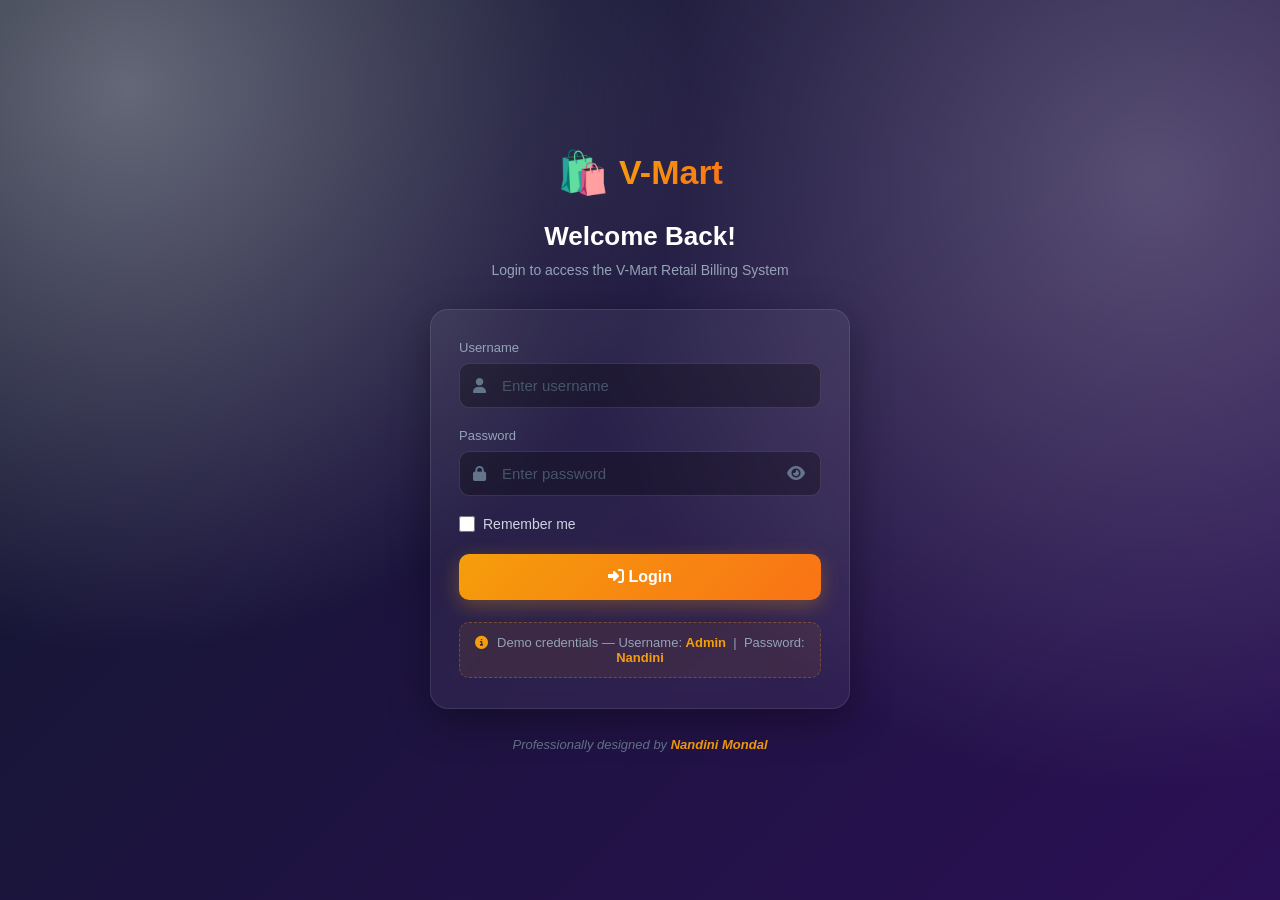
<file: customers.html>
<!DOCTYPE html>
<html lang="en">
<head>
    <meta charset="UTF-8" />
    <meta name="viewport" content="width=device-width, initial-scale=1.0" />
    <title>V-Mart Customers</title>
    <link rel="stylesheet" href="customers.css" />
    <link rel="stylesheet" href="notifications.css" />
    <!-- Font Awesome for icons -->
    <link rel="stylesheet" href="https://cdnjs.cloudflare.com/ajax/libs/font-awesome/6.5.0/css/all.min.css" />
</head>
<body>

    <!-- ===== SIDEBAR (same as Dashboard) ===== -->
    <nav class="sidebar">
        <div class="sidebar-brand">
            <span class="brand-icon">🛍️</span>
            <span class="brand-text">V-Mart</span>
        </div>

        <ul class="sidebar-nav">
            <li class="nav-item">
                <a href="dashboard.html">
                    <i class="fas fa-th-large"></i>
                    <span>Dashboard</span>
                </a>
            </li>
            <li class="nav-item">
                <a href="index.html">
                    <i class="fas fa-receipt"></i>
                    <span>Billing</span>
                </a>
            </li>
            <li class="nav-item">
                <a href="inventory.html">
                    <i class="fas fa-boxes"></i>
                    <span>Inventory</span>
                </a>
            </li>
            <li class="nav-item active">
                <a href="customers.html">
                    <i class="fas fa-users"></i>
                    <span>Customers</span>
                </a>
            </li>
            <li class="nav-item">
                <a href="history.html">
                    <i class="fas fa-history"></i>
                    <span>Bill History</span>
                </a>
            </li>
<li class="nav-item">
                <a href="analytics.html">
                    <i class="fas fa-chart-bar"></i> <span>Analytics</span>
                </a>
            </li>
<li class="nav-item">
                <a href="settings.html">
                    <i class="fas fa-cog"></i>
                    <span>Settings</span>
                </a>
            </li>
        </ul>

        <div class="sidebar-footer">
            <p>Professionally designed by <span>Nandini Mondal</span></p>
            <button class="logout-btn" onclick="logout()">
                <i class="fas fa-sign-out-alt"></i> Logout
            </button>
        </div>
    </nav>

    <!-- ===== MAIN CONTENT ===== -->
    <main class="main-content">

        <!-- TOP HEADER -->
        <header class="top-header">
            <div class="header-left">
                <h1>👥 Customer Management</h1>
                <p id="currentDate" class="date-text"></p>
            </div>
            <div class="header-right">
                <span class="store-badge">Kazon Gate, Burdwan</span>
            </div>
        </header>

        <!-- ===== SEARCH & FILTERS ===== -->
        <section class="card filters-card">
            <div class="filters-row">

                <!-- Search -->
                <div class="filter-group search-group">
                    <i class="fas fa-search"></i>
                    <input type="text" id="searchInput" placeholder="Search by Name or Phone..." oninput="renderTable()" />
                </div>

                <!-- Sort -->
                <div class="filter-group">
                    <label for="sortBy">🔽 Sort By</label>
                    <select id="sortBy" onchange="renderTable()">
                        <option value="name">Name (A-Z)</option>
                        <option value="nameDesc">Name (Z-A)</option>
                        <option value="totalDesc">Highest Spent</option>
                        <option value="totalAsc">Lowest Spent</option>
                        <option value="lastPurchase">Last Purchase</option>
                    </select>
                </div>

            </div>
        </section>

        <!-- ===== CUSTOMERS TABLE ===== -->
        <section class="card table-card">
            <div class="card-header">
                <h2><i class="fas fa-list"></i> All Customers</h2>
                <span id="customerCount" class="badge">0 customers</span>
            </div>
            <div class="table-wrapper">
                <table>
                    <thead>
                        <tr>
                            <th>#</th>
                            <th>Customer ID</th>
                            <th>Name</th>
                            <th>Phone</th>
                            <th>Email</th>
                            <th>Total Orders</th>
                            <th>Total Spent (₹)</th>
                            <th>Last Purchase</th>
                            <th>Actions</th>
                        </tr>
                    </thead>
                    <tbody id="customersTableBody">
                        <!-- Rows inserted by JavaScript -->
                    </tbody>
                </table>
            </div>
            <p id="noCustomersMsg" style="text-align:center; color:#64748b; padding:30px 10px; display:none;">
                <i class="fas fa-users" style="font-size: 40px; display:block; margin-bottom:10px; opacity:0.4;"></i>
                No customers yet. Customers appear automatically when bills are generated!
            </p>
        </section>

    </main>

    <!-- ===== CUSTOMER PROFILE MODAL ===== -->
    <div id="customerModal" class="modal-overlay" style="display:none;">
        <div class="modal-content">
            <div class="modal-header">
                <h2><i class="fas fa-user-circle"></i> <span id="modalCustomerName">Customer Profile</span></h2>
                <button class="modal-close" onclick="closeModal()">&times;</button>
            </div>
            <div id="modalBody" class="modal-body">
                <!-- Filled dynamically by JavaScript -->
            </div>
            <div class="modal-footer">
                <button class="btn-secondary" onclick="closeModal()">
                    <i class="fas fa-times"></i> Close
                </button>
            </div>
        </div>
    </div>

    <!-- ===== EDIT CUSTOMER MODAL ===== -->
    <div id="editModal" class="modal-overlay" style="display:none;">
        <div class="modal-content" style="max-width:450px;">
            <div class="modal-header">
                <h2><i class="fas fa-edit"></i> Edit Customer</h2>
                <button class="modal-close" onclick="closeEditModal()">&times;</button>
            </div>
            <div class="modal-body">
                <div class="edit-form">
                    <div class="form-group">
                        <label for="editName">Customer Name</label>
                        <input type="text" id="editName" placeholder="Full Name" />
                    </div>
                    <div class="form-group">
                        <label for="editPhone">Phone Number</label>
                        <input type="text" id="editPhone" placeholder="Phone" />
                    </div>
                    <div class="form-group">
                        <label for="editEmail">Email (optional)</label>
                        <input type="email" id="editEmail" placeholder="email@example.com" />
                    </div>
                </div>
            </div>
            <div class="modal-footer">
                <button class="btn-primary" onclick="saveEditCustomer()">
                    <i class="fas fa-save"></i> Save Changes
                </button>
                <button class="btn-secondary" onclick="closeEditModal()">
                    <i class="fas fa-times"></i> Cancel
                </button>
            </div>
        </div>
    </div>

    <script src="customers.js"></script>
    <script src="notifications.js"></script>
    <script src="auth.js"></script>
</body>
</html>
</file>
<file: customers.css>
/* ====================================================
   CUSTOMERS STYLE — V-Mart Customer Management
   Matches existing dark gradient + glassmorphism theme
   ==================================================== */

* {
    margin: 0;
    padding: 0;
    box-sizing: border-box;
}

body {
    font-family: 'Segoe UI', Tahoma, Geneva, Verdana, sans-serif;
    min-height: 100vh;
    background:
        radial-gradient(circle at 10% 10%, rgba(255,255,255,0.35), transparent 40%),
        radial-gradient(circle at 90% 20%, rgba(255,255,255,0.25), transparent 45%),
        linear-gradient(135deg, #0f172a, #2b1055);
    color: #e5e7eb;
    display: flex;
}

/* ===== SIDEBAR (same as Dashboard) ===== */
.sidebar {
    width: 240px;
    min-height: 100vh;
    background: rgba(15, 23, 42, 0.85);
    backdrop-filter: blur(12px);
    border-right: 1px solid rgba(255, 255, 255, 0.08);
    padding: 20px 0;
    display: flex;
    flex-direction: column;
    position: fixed;
    top: 0;
    left: 0;
    z-index: 100;
}

.sidebar-brand {
    display: flex;
    align-items: center;
    gap: 10px;
    padding: 10px 20px 25px;
    border-bottom: 1px solid rgba(255, 255, 255, 0.06);
    margin-bottom: 10px;
}

.brand-icon { font-size: 28px; }

.brand-text {
    font-size: 22px;
    font-weight: 700;
    background: linear-gradient(135deg, #f59e0b, #f97316);
    -webkit-background-clip: text;
    -webkit-text-fill-color: transparent;
    background-clip: text;
}

.sidebar-nav {
    list-style: none;
    flex: 1;
    padding: 0 12px;
}

.nav-item {
    margin: 4px 0;
    border-radius: 10px;
    transition: all 0.3s ease;
}

.nav-item a {
    display: flex;
    align-items: center;
    gap: 14px;
    padding: 12px 16px;
    text-decoration: none;
    color: #94a3b8;
    font-size: 15px;
    border-radius: 10px;
    transition: all 0.3s ease;
}

.nav-item a i { width: 20px; text-align: center; font-size: 16px; }

.nav-item:hover a {
    color: #fff;
    background: rgba(255, 255, 255, 0.08);
}

.nav-item.active a {
    color: #fff;
    background: linear-gradient(135deg, rgba(245, 158, 11, 0.25), rgba(249, 115, 22, 0.25));
    border-left: 3px solid #f59e0b;
    font-weight: 600;
}

.sidebar-footer {
    padding: 15px 20px;
    border-top: 1px solid rgba(255, 255, 255, 0.06);
    font-size: 12px;
    color: #64748b;
    text-align: center;
    font-style: italic;
}

.sidebar-footer span { color: #f59e0b; font-weight: 700; }

/* ===== MAIN CONTENT ===== */
.main-content {
    margin-left: 240px;
    flex: 1;
    padding: 30px 35px;
    min-height: 100vh;
}

/* ===== TOP HEADER ===== */
.top-header {
    display: flex;
    justify-content: space-between;
    align-items: center;
    margin-bottom: 30px;
    flex-wrap: wrap;
    gap: 15px;
}

.header-left h1 {
    font-size: 26px;
    font-weight: 700;
    color: #fff;
    margin-bottom: 6px;
}

.date-text {
    font-size: 15px;
    color: #94a3b8;
    font-weight: 400;
}

.header-right .store-badge {
    background: rgba(255, 255, 255, 0.08);
    padding: 8px 18px;
    border-radius: 999px;
    font-size: 14px;
    color: #cbd5e1;
    border: 1px solid rgba(255, 255, 255, 0.12);
    backdrop-filter: blur(4px);
}

/* ===== CARDS ===== */
.card {
    background: rgba(255, 255, 255, 0.06);
    border-radius: 16px;
    border: 1px solid rgba(255, 255, 255, 0.1);
    backdrop-filter: blur(8px);
    padding: 22px;
    margin-bottom: 25px;
    transition: all 0.3s ease;
}

.card-header {
    display: flex;
    justify-content: space-between;
    align-items: center;
    margin-bottom: 18px;
    flex-wrap: wrap;
    gap: 10px;
}

.card-header h2 {
    font-size: 18px;
    font-weight: 600;
    color: #fff;
    display: flex;
    align-items: center;
    gap: 10px;
}

.card-header h2 i { color: #f59e0b; }

.badge {
    background: rgba(255, 255, 255, 0.08);
    padding: 4px 12px;
    border-radius: 999px;
    font-size: 12px;
    color: #94a3b8;
    border: 1px solid rgba(255, 255, 255, 0.06);
}

/* ===== FILTERS ===== */
.filters-row {
    display: flex;
    gap: 15px;
    align-items: flex-end;
    flex-wrap: wrap;
}

.filter-group {
    display: flex;
    flex-direction: column;
    gap: 5px;
}

.filter-group label {
    font-size: 12px;
    color: #94a3b8;
    font-weight: 500;
}

.search-group {
    display: flex;
    flex-direction: row;
    align-items: center;
    gap: 8px;
    background: rgba(0, 0, 0, 0.3);
    padding: 8px 14px;
    border-radius: 10px;
    border: 1px solid rgba(255, 255, 255, 0.08);
    flex: 1;
    min-width: 200px;
}

.search-group i { color: #64748b; font-size: 14px; }

.search-group input {
    background: transparent;
    border: none;
    outline: none;
    color: #e5e7eb;
    font-size: 14px;
    width: 100%;
}

.search-group input::placeholder { color: #475569; }

.filter-group select {
    padding: 8px 12px;
    border-radius: 8px;
    border: 1px solid rgba(255, 255, 255, 0.12);
    background: rgba(0, 0, 0, 0.3);
    color: #e5e7eb;
    font-size: 13px;
    outline: none;
    cursor: pointer;
}

.filter-group select:focus { border-color: #f59e0b; }
.filter-group select option { background: #1e293b; }

/* ===== TABLE ===== */
.table-wrapper {
    overflow-x: auto;
}

.table-wrapper::-webkit-scrollbar { height: 4px; }
.table-wrapper::-webkit-scrollbar-thumb { background: rgba(255,255,255,0.12); border-radius: 4px; }

table {
    width: 100%;
    border-collapse: collapse;
    font-size: 14px;
}

thead th {
    background: rgba(255, 255, 255, 0.06);
    color: #94a3b8;
    font-weight: 600;
    text-align: left;
    padding: 12px 14px;
    border-bottom: 1px solid rgba(255, 255, 255, 0.08);
    font-size: 13px;
    text-transform: uppercase;
    letter-spacing: 0.5px;
    white-space: nowrap;
}

tbody td {
    padding: 12px 14px;
    border-bottom: 1px solid rgba(255, 255, 255, 0.04);
    color: #cbd5e1;
}

tbody tr:hover { background: rgba(255, 255, 255, 0.04); }

/* Action buttons */
.btn-view {
    padding: 5px 10px;
    background: rgba(59, 130, 246, 0.2);
    color: #60a5fa;
    border: 1px solid rgba(59, 130, 246, 0.3);
    border-radius: 6px;
    cursor: pointer;
    font-size: 12px;
    transition: all 0.3s ease;
    margin-right: 4px;
}

.btn-view:hover { background: rgba(59, 130, 246, 0.35); }

.btn-edit {
    padding: 5px 10px;
    background: rgba(245, 158, 11, 0.2);
    color: #fbbf24;
    border: 1px solid rgba(245, 158, 11, 0.3);
    border-radius: 6px;
    cursor: pointer;
    font-size: 12px;
    transition: all 0.3s ease;
    margin-right: 4px;
}

.btn-edit:hover { background: rgba(245, 158, 11, 0.35); }

.btn-delete {
    padding: 5px 10px;
    background: rgba(239, 68, 68, 0.2);
    color: #fca5a5;
    border: 1px solid rgba(239, 68, 68, 0.3);
    border-radius: 6px;
    cursor: pointer;
    font-size: 12px;
    transition: all 0.3s ease;
}

.btn-delete:hover { background: rgba(239, 68, 68, 0.35); }

/* ===== MODAL (shared) ===== */
.modal-overlay {
    position: fixed;
    top: 0;
    left: 0;
    width: 100%;
    height: 100%;
    background: rgba(0, 0, 0, 0.7);
    backdrop-filter: blur(4px);
    z-index: 1000;
    display: flex;
    align-items: center;
    justify-content: center;
    padding: 20px;
}

.modal-content {
    background: #1e293b;
    border-radius: 16px;
    border: 1px solid rgba(255, 255, 255, 0.1);
    max-width: 550px;
    width: 100%;
    max-height: 90vh;
    overflow-y: auto;
    box-shadow: 0 25px 50px rgba(0, 0, 0, 0.5);
}

.modal-header {
    display: flex;
    justify-content: space-between;
    align-items: center;
    padding: 18px 22px;
    border-bottom: 1px solid rgba(255, 255, 255, 0.06);
}

.modal-header h2 {
    font-size: 18px;
    color: #fff;
    display: flex;
    align-items: center;
    gap: 10px;
}

.modal-header h2 i { color: #f59e0b; }

.modal-close {
    background: none;
    border: none;
    color: #94a3b8;
    font-size: 28px;
    cursor: pointer;
    transition: color 0.3s;
    line-height: 1;
}

.modal-close:hover { color: #fff; }

.modal-body {
    padding: 22px;
    color: #cbd5e1;
    font-size: 14px;
    line-height: 1.6;
}

.modal-body .detail-row {
    display: flex;
    justify-content: space-between;
    padding: 8px 0;
    border-bottom: 1px solid rgba(255, 255, 255, 0.04);
}

.modal-body .detail-row:last-child { border-bottom: none; }

.modal-body .detail-label {
    color: #94a3b8;
    font-weight: 500;
}

.modal-body .detail-value {
    color: #e5e7eb;
    font-weight: 600;
}

.modal-body .detail-divider {
    border: none;
    border-top: 1px dashed rgba(255, 255, 255, 0.1);
    margin: 12px 0;
}

.modal-footer {
    display: flex;
    gap: 10px;
    padding: 15px 22px;
    border-top: 1px solid rgba(255, 255, 255, 0.06);
    justify-content: flex-end;
}

/* ===== BUTTONS ===== */
.btn-primary {
    padding: 10px 22px;
    background: linear-gradient(135deg, #f59e0b, #f97316);
    border: none;
    color: #fff;
    font-weight: 600;
    border-radius: 10px;
    cursor: pointer;
    transition: all 0.3s ease;
    font-size: 14px;
}

.btn-primary:hover {
    transform: translateY(-2px);
    box-shadow: 0 6px 20px rgba(245, 158, 11, 0.3);
}

.btn-secondary {
    padding: 8px 18px;
    background: rgba(255, 255, 255, 0.08);
    border: 1px solid rgba(255, 255, 255, 0.12);
    color: #94a3b8;
    font-weight: 600;
    border-radius: 8px;
    cursor: pointer;
    transition: all 0.3s ease;
    font-size: 13px;
}

.btn-secondary:hover {
    background: rgba(255, 255, 255, 0.12);
    color: #fff;
}

/* ===== EDIT FORM ===== */
.edit-form .form-group {
    margin-bottom: 15px;
}

.edit-form label {
    display: block;
    font-size: 13px;
    color: #94a3b8;
    margin-bottom: 5px;
    font-weight: 500;
}

.edit-form input {
    width: 100%;
    padding: 10px 14px;
    border-radius: 10px;
    border: 1px solid rgba(255, 255, 255, 0.12);
    background: rgba(0, 0, 0, 0.3);
    color: #e5e7eb;
    font-size: 14px;
    outline: none;
    transition: border-color 0.3s;
}

.edit-form input:focus { border-color: #f59e0b; }
.edit-form input::placeholder { color: #475569; }

/* ===== PURCHASE HISTORY LIST ===== */
.purchase-history {
    max-height: 220px;
    overflow-y: auto;
    margin-top: 8px;
}

.purchase-history::-webkit-scrollbar { width: 4px; }
.purchase-history::-webkit-scrollbar-thumb { background: rgba(255,255,255,0.15); border-radius: 4px; }

.purchase-item {
    display: flex;
    justify-content: space-between;
    padding: 8px 12px;
    margin-bottom: 4px;
    background: rgba(255, 255, 255, 0.03);
    border-radius: 6px;
    font-size: 13px;
    border-left: 2px solid rgba(245, 158, 11, 0.3);
}

.purchase-item .p-item { color: #f59e0b; font-weight: 600; }
.purchase-item .p-date { color: #64748b; }
.purchase-item .p-amount { color: #10b981; font-weight: 600; }

/* ===== RESPONSIVE ===== */
@media (max-width: 768px) {
    .sidebar {
        width: 60px;
        padding: 12px 0;
    }

    .sidebar-brand { justify-content: center; padding: 10px 0 20px; }
    .brand-text { display: none; }
    .nav-item a span { display: none; }
    .nav-item a { justify-content: center; padding: 12px; }
    .nav-item a i { width: auto; font-size: 18px; }
    .sidebar-footer { font-size: 0; }

    .main-content {
        margin-left: 60px;
        padding: 20px;
    }

    .filters-row {
        flex-direction: column;
        align-items: stretch;
    }

    .search-group { min-width: auto; }
}
</file>
<file: notifications.css>
/* ====================================================
   NOTIFICATIONS STYLE — V-Mart Notification System
   Shared across all pages (bell, dropdown, toast)
   Matches existing dark gradient + glassmorphism theme
   ==================================================== */

/* ===== NOTIFICATION BELL (in header-right) ===== */
.notification-bell {
    position: relative;
    display: inline-flex;
    align-items: center;
    justify-content: center;
    width: 44px;
    height: 44px;
    border-radius: 12px;
    background: rgba(255, 255, 255, 0.08);
    border: 1px solid rgba(255, 255, 255, 0.12);
    color: #cbd5e1;
    font-size: 18px;
    cursor: pointer;
    transition: all 0.3s ease;
    backdrop-filter: blur(4px);
    flex-shrink: 0;
}
.notification-bell:hover {
    background: rgba(255, 255, 255, 0.14);
    color: #fff;
    transform: translateY(-2px);
}
.notification-bell .bell-icon {
    line-height: 1;
}

/* Unread count badge on the bell */
.notification-badge {
    position: absolute;
    top: -6px;
    right: -6px;
    min-width: 20px;
    height: 20px;
    padding: 0 5px;
    border-radius: 999px;
    background: #ef4444;
    color: #fff;
    font-size: 11px;
    font-weight: 700;
    display: flex;
    align-items: center;
    justify-content: center;
    border: 2px solid #1e293b;
    box-shadow: 0 2px 8px rgba(239, 68, 68, 0.4);
}
.notification-badge.hidden {
    display: none;
}

/* ===== HEADER GROUP (bell sits next to store badge) ===== */
.header-actions {
    display: flex;
    align-items: center;
    gap: 12px;
}

/* ===== NOTIFICATION DROPDOWN PANEL ===== */
.notification-panel {
    position: fixed;
    top: 70px;
    right: 35px;
    width: 360px;
    max-width: calc(100vw - 40px);
    max-height: 70vh;
    background: rgba(15, 23, 42, 0.97);
    backdrop-filter: blur(16px);
    border: 1px solid rgba(255, 255, 255, 0.12);
    border-radius: 16px;
    box-shadow: 0 20px 60px rgba(0, 0, 0, 0.5);
    z-index: 2000;
    display: flex;
    flex-direction: column;
    overflow: hidden;
    opacity: 0;
    transform: translateY(-10px) scale(0.98);
    pointer-events: none;
    transition: all 0.25s ease;
}
.notification-panel.open {
    opacity: 1;
    transform: translateY(0) scale(1);
    pointer-events: auto;
}

/* Panel header */
.notif-panel-header {
    display: flex;
    justify-content: space-between;
    align-items: center;
    padding: 16px 18px;
    border-bottom: 1px solid rgba(255, 255, 255, 0.08);
}
.notif-panel-header h3 {
    font-size: 16px;
    font-weight: 600;
    color: #fff;
    display: flex;
    align-items: center;
    gap: 8px;
}
.notif-panel-header h3 i {
    color: #f59e0b;
}
.notif-panel-actions {
    display: flex;
    gap: 8px;
}
.notif-action-btn {
    background: rgba(255, 255, 255, 0.06);
    border: 1px solid rgba(255, 255, 255, 0.1);
    color: #94a3b8;
    padding: 5px 10px;
    border-radius: 8px;
    font-size: 11px;
    font-weight: 600;
    cursor: pointer;
    transition: all 0.2s ease;
}
.notif-action-btn:hover {
    background: rgba(255, 255, 255, 0.12);
    color: #fff;
}

/* Panel body — scrollable list */
.notif-panel-body {
    flex: 1;
    overflow-y: auto;
    padding: 8px 0;
}
.notif-panel-body::-webkit-scrollbar {
    width: 4px;
}
.notif-panel-body::-webkit-scrollbar-thumb {
    background: rgba(255, 255, 255, 0.15);
    border-radius: 4px;
}

/* Single notification item */
.notif-item {
    display: flex;
    gap: 12px;
    padding: 12px 18px;
    border-bottom: 1px solid rgba(255, 255, 255, 0.04);
    transition: background 0.2s ease;
    cursor: pointer;
}
.notif-item:hover {
    background: rgba(255, 255, 255, 0.04);
}
.notif-item.unread {
    background: rgba(245, 158, 11, 0.05);
    border-left: 3px solid #f59e0b;
}

/* Notification type icon container */
.notif-icon {
    width: 38px;
    height: 38px;
    border-radius: 10px;
    display: flex;
    align-items: center;
    justify-content: center;
    font-size: 16px;
    flex-shrink: 0;
}
.notif-icon.type-lowstock { background: rgba(245, 158, 11, 0.15); color: #f59e0b; }
.notif-icon.type-outofstock { background: rgba(239, 68, 68, 0.15); color: #ef4444; }
.notif-icon.type-newbill { background: rgba(16, 185, 129, 0.15); color: #10b981; }
.notif-icon.type-sales { background: rgba(59, 130, 246, 0.15); color: #3b82f6; }
.notif-icon.type-system { background: rgba(139, 92, 246, 0.15); color: #8b5cf6; }

/* Notification content */
.notif-content {
    flex: 1;
    min-width: 0;
}
.notif-title {
    font-size: 14px;
    font-weight: 600;
    color: #e5e7eb;
    margin-bottom: 3px;
}
.notif-message {
    font-size: 12px;
    color: #94a3b8;
    line-height: 1.4;
}
.notif-time {
    font-size: 11px;
    color: #64748b;
    margin-top: 4px;
    display: flex;
    align-items: center;
    gap: 4px;
}

/* Empty state */
.notif-empty {
    text-align: center;
    padding: 40px 20px;
    color: #64748b;
}
.notif-empty i {
    font-size: 40px;
    display: block;
    margin-bottom: 12px;
    opacity: 0.4;
}
.notif-empty p {
    font-size: 14px;
}

/* ===== TOAST NOTIFICATION (bottom-right) ===== */
.notif-toast {
    position: fixed;
    bottom: 30px;
    right: 30px;
    z-index: 3000;
    display: flex;
    align-items: center;
    gap: 12px;
    min-width: 280px;
    max-width: 400px;
    padding: 14px 18px;
    border-radius: 12px;
    background: rgba(15, 23, 42, 0.97);
    backdrop-filter: blur(12px);
    border: 1px solid rgba(255, 255, 255, 0.12);
    box-shadow: 0 12px 40px rgba(0, 0, 0, 0.4);
    color: #e5e7eb;
    font-size: 14px;
    font-weight: 500;
    animation: toastSlideIn 0.3s ease;
    pointer-events: auto;
}
.notif-toast .toast-icon {
    font-size: 20px;
    flex-shrink: 0;
}
.notif-toast.success { border-left: 4px solid #10b981; }
.notif-toast.success .toast-icon { color: #10b981; }
.notif-toast.error { border-left: 4px solid #ef4444; }
.notif-toast.error .toast-icon { color: #ef4444; }
.notif-toast.info { border-left: 4px solid #3b82f6; }
.notif-toast.info .toast-icon { color: #3b82f6; }
.notif-toast.warning { border-left: 4px solid #f59e0b; }
.notif-toast.warning .toast-icon { color: #f59e0b; }

@keyframes toastSlideIn {
    from { transform: translateX(120px); opacity: 0; }
    to { transform: translateX(0); opacity: 1; }
}
@keyframes toastSlideOut {
    from { transform: translateX(0); opacity: 1; }
    to { transform: translateX(120px); opacity: 0; }
}

/* ===== RESPONSIVE ===== */
@media (max-width: 768px) {
    .notification-panel {
        top: 60px;
        right: 15px;
        left: 15px;
        width: auto;
        max-width: none;
    }
    .notif-toast {
        left: 15px;
        right: 15px;
        min-width: 0;
        max-width: none;
    }
}
</file>
<file: dashboard-style.css>
/* ====================================================
   DASHBOARD STYLE — V-Mart Retail Management Dashboard
   Matches existing dark gradient + glassmorphism theme
   ==================================================== */

* {
    margin: 0;
    padding: 0;
    box-sizing: border-box;
}

body {
    font-family: 'Segoe UI', Tahoma, Geneva, Verdana, sans-serif;
    min-height: 100vh;
    background:
        radial-gradient(circle at 10% 10%, rgba(255,255,255,0.35), transparent 40%),
        radial-gradient(circle at 90% 20%, rgba(255,255,255,0.25), transparent 45%),
        linear-gradient(135deg, #0f172a, #2b1055);
    color: #e5e7eb;
    display: flex;
}

/* ===== SIDEBAR ===== */
.sidebar {
    width: 240px;
    min-height: 100vh;
    background: rgba(15, 23, 42, 0.85);
    backdrop-filter: blur(12px);
    border-right: 1px solid rgba(255, 255, 255, 0.08);
    padding: 20px 0;
    display: flex;
    flex-direction: column;
    position: fixed;
    top: 0;
    left: 0;
    z-index: 100;
}

.sidebar-brand {
    display: flex;
    align-items: center;
    gap: 10px;
    padding: 10px 20px 25px;
    border-bottom: 1px solid rgba(255, 255, 255, 0.06);
    margin-bottom: 10px;
}

.brand-icon {
    font-size: 28px;
}

.brand-text {
    font-size: 22px;
    font-weight: 700;
    background: linear-gradient(135deg, #f59e0b, #f97316);
    -webkit-background-clip: text;
    -webkit-text-fill-color: transparent;
    background-clip: text;
}

.sidebar-nav {
    list-style: none;
    flex: 1;
    padding: 0 12px;
}

.nav-item {
    margin: 4px 0;
    border-radius: 10px;
    transition: all 0.3s ease;
}

.nav-item a {
    display: flex;
    align-items: center;
    gap: 14px;
    padding: 12px 16px;
    text-decoration: none;
    color: #94a3b8;
    font-size: 15px;
    border-radius: 10px;
    transition: all 0.3s ease;
}

.nav-item a i {
    width: 20px;
    text-align: center;
    font-size: 16px;
}

.nav-item:hover a {
    color: #fff;
    background: rgba(255, 255, 255, 0.08);
}

.nav-item.active a {
    color: #fff;
    background: linear-gradient(135deg, rgba(245, 158, 11, 0.25), rgba(249, 115, 22, 0.25));
    border-left: 3px solid #f59e0b;
    font-weight: 600;
}

.sidebar-footer {
    padding: 15px 20px;
    border-top: 1px solid rgba(255, 255, 255, 0.06);
    font-size: 12px;
    color: #64748b;
    text-align: center;
    font-style: italic;
}

.sidebar-footer span {
    color: #f59e0b;
    font-weight: 700;
}

/* ===== MAIN CONTENT ===== */
.main-content {
    margin-left: 240px;
    flex: 1;
    padding: 30px 35px;
    min-height: 100vh;
}

/* ===== TOP HEADER ===== */
.top-header {
    display: flex;
    justify-content: space-between;
    align-items: center;
    margin-bottom: 30px;
    flex-wrap: wrap;
    gap: 15px;
}

.header-left h1 {
    font-size: 26px;
    font-weight: 700;
    color: #fff;
    margin-bottom: 6px;
}

.date-text {
    font-size: 15px;
    color: #94a3b8;
    font-weight: 400;
}

.header-right .store-badge {
    background: rgba(255, 255, 255, 0.08);
    padding: 8px 18px;
    border-radius: 999px;
    font-size: 14px;
    color: #cbd5e1;
    border: 1px solid rgba(255, 255, 255, 0.12);
    backdrop-filter: blur(4px);
}

/* ===== SUMMARY CARDS ===== */
.cards-grid {
    display: grid;
    grid-template-columns: repeat(4, 1fr);
    gap: 20px;
    margin-bottom: 30px;
}

.summary-card {
    display: flex;
    align-items: center;
    gap: 18px;
    padding: 22px;
    background: rgba(255, 255, 255, 0.06);
    border-radius: 16px;
    border: 1px solid rgba(255, 255, 255, 0.1);
    backdrop-filter: blur(8px);
    transition: all 0.3s ease;
}

.summary-card:hover {
    transform: translateY(-4px);
    border-color: rgba(245, 158, 11, 0.3);
    box-shadow: 0 12px 30px rgba(0, 0, 0, 0.3);
}

.card-icon {
    width: 56px;
    height: 56px;
    border-radius: 14px;
    display: flex;
    align-items: center;
    justify-content: center;
    font-size: 22px;
    flex-shrink: 0;
}

.sales-icon {
    background: rgba(16, 185, 129, 0.2);
    color: #10b981;
}

.bills-icon {
    background: rgba(59, 130, 246, 0.2);
    color: #3b82f6;
}

.products-icon {
    background: rgba(245, 158, 11, 0.2);
    color: #f59e0b;
}

.customers-icon {
    background: rgba(139, 92, 246, 0.2);
    color: #8b5cf6;
}

.card-info h3 {
    font-size: 22px;
    font-weight: 700;
    color: #fff;
    margin-bottom: 4px;
}

.card-info p {
    font-size: 13px;
    color: #94a3b8;
    font-weight: 500;
}

/* ===== CONTENT ROW (Chart + Alerts) ===== */
.content-row {
    display: grid;
    grid-template-columns: 1.6fr 1fr;
    gap: 20px;
    margin-bottom: 30px;
}

/* ===== CARDS (shared) ===== */
.card {
    background: rgba(255, 255, 255, 0.06);
    border-radius: 16px;
    border: 1px solid rgba(255, 255, 255, 0.1);
    backdrop-filter: blur(8px);
    padding: 22px;
    transition: all 0.3s ease;
}

.card-header {
    display: flex;
    justify-content: space-between;
    align-items: center;
    margin-bottom: 18px;
    flex-wrap: wrap;
    gap: 10px;
}

.card-header h2 {
    font-size: 18px;
    font-weight: 600;
    color: #fff;
    display: flex;
    align-items: center;
    gap: 10px;
}

.card-header h2 i {
    color: #f59e0b;
    font-size: 18px;
}

.badge {
    background: rgba(255, 255, 255, 0.08);
    padding: 4px 12px;
    border-radius: 999px;
    font-size: 12px;
    color: #94a3b8;
    border: 1px solid rgba(255, 255, 255, 0.06);
}

.alert-badge {
    background: rgba(239, 68, 68, 0.2);
    color: #ef4444;
    border-color: rgba(239, 68, 68, 0.2);
}

/* ===== CHART PLACEHOLDER ===== */
.chart-placeholder {
    width: 100%;
    display: flex;
    flex-direction: column;
    align-items: center;
}

.chart-placeholder canvas {
    width: 100% !important;
    max-width: 100%;
    height: auto !important;
    background: rgba(0, 0, 0, 0.2);
    border-radius: 10px;
    padding: 5px;
}

.chart-hint {
    margin-top: 10px;
    font-size: 13px;
    color: #64748b;
    text-align: center;
}

/* ===== LOW STOCK ALERTS ===== */
.alert-list {
    max-height: 200px;
    overflow-y: auto;
}

.alert-list::-webkit-scrollbar {
    width: 4px;
}
.alert-list::-webkit-scrollbar-thumb {
    background: rgba(255,255,255,0.15);
    border-radius: 4px;
}

.alert-item {
    display: flex;
    justify-content: space-between;
    align-items: center;
    padding: 10px 12px;
    margin-bottom: 6px;
    background: rgba(239, 68, 68, 0.1);
    border-left: 3px solid #ef4444;
    border-radius: 8px;
    font-size: 14px;
    transition: all 0.2s ease;
}

.alert-item .item-name {
    font-weight: 600;
    color: #fca5a5;
}

.alert-item .item-stock {
    color: #ef4444;
    font-weight: 600;
    background: rgba(239, 68, 68, 0.15);
    padding: 2px 10px;
    border-radius: 999px;
    font-size: 12px;
}

.no-alert {
    color: #64748b;
    text-align: center;
    padding: 20px 0;
    font-size: 14px;
}

/* ===== TABLE ===== */
.table-card {
    overflow: hidden;
}

.table-wrapper {
    overflow-x: auto;
}

.table-wrapper::-webkit-scrollbar {
    height: 4px;
}
.table-wrapper::-webkit-scrollbar-thumb {
    background: rgba(255,255,255,0.12);
    border-radius: 4px;
}

table {
    width: 100%;
    border-collapse: collapse;
    font-size: 14px;
}

thead th {
    background: rgba(255, 255, 255, 0.06);
    color: #94a3b8;
    font-weight: 600;
    text-align: left;
    padding: 12px 14px;
    border-bottom: 1px solid rgba(255, 255, 255, 0.08);
    font-size: 13px;
    text-transform: uppercase;
    letter-spacing: 0.5px;
}

tbody td {
    padding: 12px 14px;
    border-bottom: 1px solid rgba(255, 255, 255, 0.04);
    color: #cbd5e1;
}

tbody tr:hover {
    background: rgba(255, 255, 255, 0.04);
}

.status-badge {
    display: inline-block;
    padding: 3px 12px;
    border-radius: 999px;
    font-size: 12px;
    font-weight: 600;
}

.status-completed {
    background: rgba(16, 185, 129, 0.15);
    color: #10b981;
}

.status-pending {
    background: rgba(245, 158, 11, 0.15);
    color: #f59e0b;
}

/* ===== RESPONSIVE ===== */
@media (max-width: 1024px) {
    .cards-grid {
        grid-template-columns: repeat(2, 1fr);
    }

    .content-row {
        grid-template-columns: 1fr;
    }
}

@media (max-width: 768px) {
    .sidebar {
        width: 60px;
        padding: 12px 0;
    }

    .sidebar-brand {
        justify-content: center;
        padding: 10px 0 20px;
    }

    .brand-text {
        display: none;
    }

    .nav-item a span {
        display: none;
    }

    .nav-item a {
        justify-content: center;
        padding: 12px;
    }

    .nav-item a i {
        width: auto;
        font-size: 18px;
    }

    .sidebar-footer {
        font-size: 0;
    }

    .main-content {
        margin-left: 60px;
        padding: 20px;
    }

    .cards-grid {
        grid-template-columns: 1fr;
    }

    .top-header {
        flex-direction: column;
        align-items: flex-start;
    }
}
</file>
<file: history.css>
/* ====================================================
   BILL HISTORY STYLE — V-Mart Bill History Page
   Matches existing dark gradient + glassmorphism theme
   ==================================================== */

* {
    margin: 0;
    padding: 0;
    box-sizing: border-box;
}

body {
    font-family: 'Segoe UI', Tahoma, Geneva, Verdana, sans-serif;
    min-height: 100vh;
    background:
        radial-gradient(circle at 10% 10%, rgba(255,255,255,0.35), transparent 40%),
        radial-gradient(circle at 90% 20%, rgba(255,255,255,0.25), transparent 45%),
        linear-gradient(135deg, #0f172a, #2b1055);
    color: #e5e7eb;
    display: flex;
}

/* ===== SIDEBAR (same as Dashboard) ===== */
.sidebar {
    width: 240px;
    min-height: 100vh;
    background: rgba(15, 23, 42, 0.85);
    backdrop-filter: blur(12px);
    border-right: 1px solid rgba(255, 255, 255, 0.08);
    padding: 20px 0;
    display: flex;
    flex-direction: column;
    position: fixed;
    top: 0;
    left: 0;
    z-index: 100;
}

.sidebar-brand {
    display: flex;
    align-items: center;
    gap: 10px;
    padding: 10px 20px 25px;
    border-bottom: 1px solid rgba(255, 255, 255, 0.06);
    margin-bottom: 10px;
}

.brand-icon { font-size: 28px; }

.brand-text {
    font-size: 22px;
    font-weight: 700;
    background: linear-gradient(135deg, #f59e0b, #f97316);
    -webkit-background-clip: text;
    -webkit-text-fill-color: transparent;
    background-clip: text;
}

.sidebar-nav {
    list-style: none;
    flex: 1;
    padding: 0 12px;
}

.nav-item {
    margin: 4px 0;
    border-radius: 10px;
    transition: all 0.3s ease;
}

.nav-item a {
    display: flex;
    align-items: center;
    gap: 14px;
    padding: 12px 16px;
    text-decoration: none;
    color: #94a3b8;
    font-size: 15px;
    border-radius: 10px;
    transition: all 0.3s ease;
}

.nav-item a i { width: 20px; text-align: center; font-size: 16px; }

.nav-item:hover a {
    color: #fff;
    background: rgba(255, 255, 255, 0.08);
}

.nav-item.active a {
    color: #fff;
    background: linear-gradient(135deg, rgba(245, 158, 11, 0.25), rgba(249, 115, 22, 0.25));
    border-left: 3px solid #f59e0b;
    font-weight: 600;
}

.sidebar-footer {
    padding: 15px 20px;
    border-top: 1px solid rgba(255, 255, 255, 0.06);
    font-size: 12px;
    color: #64748b;
    text-align: center;
    font-style: italic;
}

.sidebar-footer span { color: #f59e0b; font-weight: 700; }

/* ===== MAIN CONTENT ===== */
.main-content {
    margin-left: 240px;
    flex: 1;
    padding: 30px 35px;
    min-height: 100vh;
}

/* ===== TOP HEADER ===== */
.top-header {
    display: flex;
    justify-content: space-between;
    align-items: center;
    margin-bottom: 30px;
    flex-wrap: wrap;
    gap: 15px;
}

.header-left h1 {
    font-size: 26px;
    font-weight: 700;
    color: #fff;
    margin-bottom: 6px;
}

.date-text {
    font-size: 15px;
    color: #94a3b8;
    font-weight: 400;
}

.header-right .store-badge {
    background: rgba(255, 255, 255, 0.08);
    padding: 8px 18px;
    border-radius: 999px;
    font-size: 14px;
    color: #cbd5e1;
    border: 1px solid rgba(255, 255, 255, 0.12);
    backdrop-filter: blur(4px);
}

/* ===== CARDS ===== */
.card {
    background: rgba(255, 255, 255, 0.06);
    border-radius: 16px;
    border: 1px solid rgba(255, 255, 255, 0.1);
    backdrop-filter: blur(8px);
    padding: 22px;
    margin-bottom: 25px;
    transition: all 0.3s ease;
}

.card-header {
    display: flex;
    justify-content: space-between;
    align-items: center;
    margin-bottom: 18px;
    flex-wrap: wrap;
    gap: 10px;
}

.card-header h2 {
    font-size: 18px;
    font-weight: 600;
    color: #fff;
    display: flex;
    align-items: center;
    gap: 10px;
}

.card-header h2 i { color: #f59e0b; }

.badge {
    background: rgba(255, 255, 255, 0.08);
    padding: 4px 12px;
    border-radius: 999px;
    font-size: 12px;
    color: #94a3b8;
    border: 1px solid rgba(255, 255, 255, 0.06);
}

/* ===== FILTERS ===== */
.filters-row {
    display: flex;
    gap: 15px;
    align-items: flex-end;
    flex-wrap: wrap;
}

.filter-group {
    display: flex;
    flex-direction: column;
    gap: 5px;
}

.filter-group label {
    font-size: 12px;
    color: #94a3b8;
    font-weight: 500;
}

.search-group {
    display: flex;
    flex-direction: row;
    align-items: center;
    gap: 8px;
    background: rgba(0, 0, 0, 0.3);
    padding: 8px 14px;
    border-radius: 10px;
    border: 1px solid rgba(255, 255, 255, 0.08);
    flex: 1;
    min-width: 200px;
}

.search-group i { color: #64748b; font-size: 14px; }

.search-group input {
    background: transparent;
    border: none;
    outline: none;
    color: #e5e7eb;
    font-size: 14px;
    width: 100%;
}

.search-group input::placeholder { color: #475569; }

.filter-group input[type="date"],
.filter-group select {
    padding: 8px 12px;
    border-radius: 8px;
    border: 1px solid rgba(255, 255, 255, 0.12);
    background: rgba(0, 0, 0, 0.3);
    color: #e5e7eb;
    font-size: 13px;
    outline: none;
    cursor: pointer;
}

.filter-group input[type="date"]:focus,
.filter-group select:focus {
    border-color: #f59e0b;
}

.filter-group select option { background: #1e293b; }

.filter-actions {
    align-self: flex-end;
}

.btn-secondary {
    padding: 8px 18px;
    background: rgba(255, 255, 255, 0.08);
    border: 1px solid rgba(255, 255, 255, 0.12);
    color: #94a3b8;
    font-weight: 600;
    border-radius: 8px;
    cursor: pointer;
    transition: all 0.3s ease;
    font-size: 13px;
}

.btn-secondary:hover {
    background: rgba(255, 255, 255, 0.12);
    color: #fff;
}

.btn-primary {
    padding: 10px 22px;
    background: linear-gradient(135deg, #f59e0b, #f97316);
    border: none;
    color: #fff;
    font-weight: 600;
    border-radius: 10px;
    cursor: pointer;
    transition: all 0.3s ease;
    font-size: 14px;
}

.btn-primary:hover {
    transform: translateY(-2px);
    box-shadow: 0 6px 20px rgba(245, 158, 11, 0.3);
}

/* ===== TABLE ===== */
.table-wrapper {
    overflow-x: auto;
}

.table-wrapper::-webkit-scrollbar { height: 4px; }
.table-wrapper::-webkit-scrollbar-thumb { background: rgba(255,255,255,0.12); border-radius: 4px; }

table {
    width: 100%;
    border-collapse: collapse;
    font-size: 14px;
}

thead th {
    background: rgba(255, 255, 255, 0.06);
    color: #94a3b8;
    font-weight: 600;
    text-align: left;
    padding: 12px 14px;
    border-bottom: 1px solid rgba(255, 255, 255, 0.08);
    font-size: 13px;
    text-transform: uppercase;
    letter-spacing: 0.5px;
    white-space: nowrap;
}

tbody td {
    padding: 12px 14px;
    border-bottom: 1px solid rgba(255, 255, 255, 0.04);
    color: #cbd5e1;
}

tbody tr:hover { background: rgba(255, 255, 255, 0.04); }

/* Status badges */
.status-badge {
    display: inline-block;
    padding: 3px 10px;
    border-radius: 999px;
    font-size: 12px;
    font-weight: 600;
}

.status-completed {
    background: rgba(16, 185, 129, 0.15);
    color: #10b981;
}

.status-pending {
    background: rgba(245, 158, 11, 0.15);
    color: #f59e0b;
}

.status-cancelled {
    background: rgba(239, 68, 68, 0.15);
    color: #ef4444;
}

/* Action buttons */
.btn-view {
    padding: 5px 10px;
    background: rgba(59, 130, 246, 0.2);
    color: #60a5fa;
    border: 1px solid rgba(59, 130, 246, 0.3);
    border-radius: 6px;
    cursor: pointer;
    font-size: 12px;
    transition: all 0.3s ease;
    margin-right: 4px;
}

.btn-view:hover { background: rgba(59, 130, 246, 0.35); }

.btn-print {
    padding: 5px 10px;
    background: rgba(16, 185, 129, 0.2);
    color: #34d399;
    border: 1px solid rgba(16, 185, 129, 0.3);
    border-radius: 6px;
    cursor: pointer;
    font-size: 12px;
    transition: all 0.3s ease;
    margin-right: 4px;
}

.btn-print:hover { background: rgba(16, 185, 129, 0.35); }

.btn-delete {
    padding: 5px 10px;
    background: rgba(239, 68, 68, 0.2);
    color: #fca5a5;
    border: 1px solid rgba(239, 68, 68, 0.3);
    border-radius: 6px;
    cursor: pointer;
    font-size: 12px;
    transition: all 0.3s ease;
}

.btn-delete:hover { background: rgba(239, 68, 68, 0.35); }

/* ===== MODAL ===== */
.modal-overlay {
    position: fixed;
    top: 0;
    left: 0;
    width: 100%;
    height: 100%;
    background: rgba(0, 0, 0, 0.7);
    backdrop-filter: blur(4px);
    z-index: 1000;
    display: flex;
    align-items: center;
    justify-content: center;
    padding: 20px;
}

.modal-content {
    background: #1e293b;
    border-radius: 16px;
    border: 1px solid rgba(255, 255, 255, 0.1);
    max-width: 550px;
    width: 100%;
    max-height: 90vh;
    overflow-y: auto;
    box-shadow: 0 25px 50px rgba(0, 0, 0, 0.5);
}

.modal-header {
    display: flex;
    justify-content: space-between;
    align-items: center;
    padding: 18px 22px;
    border-bottom: 1px solid rgba(255, 255, 255, 0.06);
}

.modal-header h2 {
    font-size: 18px;
    color: #fff;
    display: flex;
    align-items: center;
    gap: 10px;
}

.modal-header h2 i { color: #f59e0b; }

.modal-close {
    background: none;
    border: none;
    color: #94a3b8;
    font-size: 28px;
    cursor: pointer;
    transition: color 0.3s;
    line-height: 1;
}

.modal-close:hover { color: #fff; }

.modal-body {
    padding: 22px;
    color: #cbd5e1;
    font-size: 14px;
    line-height: 1.6;
}

.modal-body .detail-row {
    display: flex;
    justify-content: space-between;
    padding: 8px 0;
    border-bottom: 1px solid rgba(255, 255, 255, 0.04);
}

.modal-body .detail-row:last-child { border-bottom: none; }

.modal-body .detail-label {
    color: #94a3b8;
    font-weight: 500;
}

.modal-body .detail-value {
    color: #e5e7eb;
    font-weight: 600;
}

.modal-body .detail-divider {
    border: none;
    border-top: 1px dashed rgba(255, 255, 255, 0.1);
    margin: 12px 0;
}

.modal-footer {
    display: flex;
    gap: 10px;
    padding: 15px 22px;
    border-top: 1px solid rgba(255, 255, 255, 0.06);
    justify-content: flex-end;
}

/* ===== RESPONSIVE ===== */
@media (max-width: 768px) {
    .sidebar {
        width: 60px;
        padding: 12px 0;
    }

    .sidebar-brand { justify-content: center; padding: 10px 0 20px; }
    .brand-text { display: none; }
    .nav-item a span { display: none; }
    .nav-item a { justify-content: center; padding: 12px; }
    .nav-item a i { width: auto; font-size: 18px; }
    .sidebar-footer { font-size: 0; }

    .main-content {
        margin-left: 60px;
        padding: 20px;
    }

    .filters-row {
        flex-direction: column;
        align-items: stretch;
    }

    .search-group {
        min-width: auto;
    }
}
</file>
<file: inventory.css>
/* ====================================================
   INVENTORY STYLE — V-Mart Inventory Management
   Matches existing dark gradient + glassmorphism theme
   ==================================================== */

* {
    margin: 0;
    padding: 0;
    box-sizing: border-box;
}

body {
    font-family: 'Segoe UI', Tahoma, Geneva, Verdana, sans-serif;
    min-height: 100vh;
    background:
        radial-gradient(circle at 10% 10%, rgba(255,255,255,0.35), transparent 40%),
        radial-gradient(circle at 90% 20%, rgba(255,255,255,0.25), transparent 45%),
        linear-gradient(135deg, #0f172a, #2b1055);
    color: #e5e7eb;
    display: flex;
}

/* ===== SIDEBAR (same as Dashboard) ===== */
.sidebar {
    width: 240px;
    min-height: 100vh;
    background: rgba(15, 23, 42, 0.85);
    backdrop-filter: blur(12px);
    border-right: 1px solid rgba(255, 255, 255, 0.08);
    padding: 20px 0;
    display: flex;
    flex-direction: column;
    position: fixed;
    top: 0;
    left: 0;
    z-index: 100;
}

.sidebar-brand {
    display: flex;
    align-items: center;
    gap: 10px;
    padding: 10px 20px 25px;
    border-bottom: 1px solid rgba(255, 255, 255, 0.06);
    margin-bottom: 10px;
}

.brand-icon { font-size: 28px; }

.brand-text {
    font-size: 22px;
    font-weight: 700;
    background: linear-gradient(135deg, #f59e0b, #f97316);
    -webkit-background-clip: text;
    -webkit-text-fill-color: transparent;
    background-clip: text;
}

.sidebar-nav {
    list-style: none;
    flex: 1;
    padding: 0 12px;
}

.nav-item {
    margin: 4px 0;
    border-radius: 10px;
    transition: all 0.3s ease;
}

.nav-item a {
    display: flex;
    align-items: center;
    gap: 14px;
    padding: 12px 16px;
    text-decoration: none;
    color: #94a3b8;
    font-size: 15px;
    border-radius: 10px;
    transition: all 0.3s ease;
}

.nav-item a i { width: 20px; text-align: center; font-size: 16px; }

.nav-item:hover a {
    color: #fff;
    background: rgba(255, 255, 255, 0.08);
}

.nav-item.active a {
    color: #fff;
    background: linear-gradient(135deg, rgba(245, 158, 11, 0.25), rgba(249, 115, 22, 0.25));
    border-left: 3px solid #f59e0b;
    font-weight: 600;
}

.sidebar-footer {
    padding: 15px 20px;
    border-top: 1px solid rgba(255, 255, 255, 0.06);
    font-size: 12px;
    color: #64748b;
    text-align: center;
    font-style: italic;
}

.sidebar-footer span { color: #f59e0b; font-weight: 700; }

/* ===== MAIN CONTENT ===== */
.main-content {
    margin-left: 240px;
    flex: 1;
    padding: 30px 35px;
    min-height: 100vh;
}

/* ===== TOP HEADER ===== */
.top-header {
    display: flex;
    justify-content: space-between;
    align-items: center;
    margin-bottom: 30px;
    flex-wrap: wrap;
    gap: 15px;
}

.header-left h1 {
    font-size: 26px;
    font-weight: 700;
    color: #fff;
    margin-bottom: 6px;
}

.date-text {
    font-size: 15px;
    color: #94a3b8;
    font-weight: 400;
}

.header-right .store-badge {
    background: rgba(255, 255, 255, 0.08);
    padding: 8px 18px;
    border-radius: 999px;
    font-size: 14px;
    color: #cbd5e1;
    border: 1px solid rgba(255, 255, 255, 0.12);
    backdrop-filter: blur(4px);
}

/* ===== CARDS (shared) ===== */
.card {
    background: rgba(255, 255, 255, 0.06);
    border-radius: 16px;
    border: 1px solid rgba(255, 255, 255, 0.1);
    backdrop-filter: blur(8px);
    padding: 22px;
    margin-bottom: 25px;
    transition: all 0.3s ease;
}

.card-header {
    display: flex;
    justify-content: space-between;
    align-items: center;
    margin-bottom: 18px;
    flex-wrap: wrap;
    gap: 10px;
}

.card-header h2 {
    font-size: 18px;
    font-weight: 600;
    color: #fff;
    display: flex;
    align-items: center;
    gap: 10px;
}

.card-header h2 i { color: #f59e0b; }

/* ===== FORM ===== */
.form-row {
    display: grid;
    grid-template-columns: repeat(auto-fit, minmax(180px, 1fr));
    gap: 15px;
    margin-bottom: 15px;
}

.form-group {
    display: flex;
    flex-direction: column;
    gap: 5px;
}

.form-group label {
    font-size: 13px;
    color: #94a3b8;
    font-weight: 500;
}

.form-group input,
.form-group select {
    padding: 10px 12px;
    border-radius: 10px;
    border: 1px solid rgba(255, 255, 255, 0.12);
    background: rgba(0, 0, 0, 0.3);
    color: #e5e7eb;
    font-size: 14px;
    outline: none;
    transition: border-color 0.3s;
}

.form-group input:focus,
.form-group select:focus {
    border-color: #f59e0b;
    box-shadow: 0 0 0 2px rgba(245, 158, 11, 0.15);
}

.form-group input::placeholder { color: #475569; }

.form-group select option { background: #1e293b; color: #e5e7eb; }

.form-actions {
    display: flex;
    gap: 10px;
    flex-wrap: wrap;
}

/* ===== BUTTONS ===== */
.btn-primary {
    padding: 10px 22px;
    background: linear-gradient(135deg, #f59e0b, #f97316);
    border: none;
    color: #fff;
    font-weight: 600;
    border-radius: 10px;
    cursor: pointer;
    transition: all 0.3s ease;
    font-size: 14px;
}

.btn-primary:hover {
    transform: translateY(-2px);
    box-shadow: 0 6px 20px rgba(245, 158, 11, 0.3);
}

.btn-secondary {
    padding: 10px 22px;
    background: rgba(255, 255, 255, 0.08);
    border: 1px solid rgba(255, 255, 255, 0.12);
    color: #94a3b8;
    font-weight: 600;
    border-radius: 10px;
    cursor: pointer;
    transition: all 0.3s ease;
    font-size: 14px;
}

.btn-secondary:hover {
    background: rgba(255, 255, 255, 0.12);
    color: #fff;
}

.btn-edit {
    padding: 6px 12px;
    background: rgba(59, 130, 246, 0.2);
    color: #60a5fa;
    border: 1px solid rgba(59, 130, 246, 0.3);
    border-radius: 8px;
    cursor: pointer;
    font-size: 12px;
    transition: all 0.3s ease;
}

.btn-edit:hover { background: rgba(59, 130, 246, 0.35); }

.btn-delete {
    padding: 6px 12px;
    background: rgba(239, 68, 68, 0.2);
    color: #fca5a5;
    border: 1px solid rgba(239, 68, 68, 0.3);
    border-radius: 8px;
    cursor: pointer;
    font-size: 12px;
    transition: all 0.3s ease;
}

.btn-delete:hover { background: rgba(239, 68, 68, 0.35); }

/* ===== SEARCH BOX ===== */
.search-box {
    display: flex;
    align-items: center;
    gap: 8px;
    background: rgba(0, 0, 0, 0.3);
    padding: 8px 14px;
    border-radius: 10px;
    border: 1px solid rgba(255, 255, 255, 0.08);
}

.search-box i { color: #64748b; font-size: 14px; }

.search-box input {
    background: transparent;
    border: none;
    outline: none;
    color: #e5e7eb;
    font-size: 14px;
    width: 180px;
}

.search-box input::placeholder { color: #475569; }

/* ===== TABLE ===== */
.table-wrapper {
    overflow-x: auto;
}

.table-wrapper::-webkit-scrollbar { height: 4px; }
.table-wrapper::-webkit-scrollbar-thumb { background: rgba(255,255,255,0.12); border-radius: 4px; }

table {
    width: 100%;
    border-collapse: collapse;
    font-size: 14px;
}

thead th {
    background: rgba(255, 255, 255, 0.06);
    color: #94a3b8;
    font-weight: 600;
    text-align: left;
    padding: 12px 14px;
    border-bottom: 1px solid rgba(255, 255, 255, 0.08);
    font-size: 13px;
    text-transform: uppercase;
    letter-spacing: 0.5px;
}

tbody td {
    padding: 12px 14px;
    border-bottom: 1px solid rgba(255, 255, 255, 0.04);
    color: #cbd5e1;
}

tbody tr:hover { background: rgba(255, 255, 255, 0.04); }

/* ===== LOW STOCK BADGE ===== */
.stock-low {
    color: #ef4444 !important;
    font-weight: 700;
}

.stock-ok {
    color: #10b981 !important;
    font-weight: 600;
}

.status-badge {
    display: inline-block;
    padding: 3px 10px;
    border-radius: 999px;
    font-size: 12px;
    font-weight: 600;
}

.status-low {
    background: rgba(239, 68, 68, 0.15);
    color: #ef4444;
}

.status-good {
    background: rgba(16, 185, 129, 0.15);
    color: #10b981;
}

/* ===== RESPONSIVE ===== */
@media (max-width: 768px) {
    .sidebar {
        width: 60px;
        padding: 12px 0;
    }

    .sidebar-brand { justify-content: center; padding: 10px 0 20px; }
    .brand-text { display: none; }
    .nav-item a span { display: none; }
    .nav-item a { justify-content: center; padding: 12px; }
    .nav-item a i { width: auto; font-size: 18px; }
    .sidebar-footer { font-size: 0; }

    .main-content {
        margin-left: 60px;
        padding: 20px;
    }

    .form-row {
        grid-template-columns: 1fr;
    }
}
</file>
<file: login.css>
/* ====================================================
   LOGIN STYLE — V-Mart Login Page
   Matches existing dark gradient + glassmorphism theme
   ==================================================== */

* {
    margin: 0;
    padding: 0;
    box-sizing: border-box;
}

body {
    font-family: 'Segoe UI', Tahoma, Geneva, Verdana, sans-serif;
    min-height: 100vh;
    /* Same gradient background used across the whole V-Mart app */
    background:
        radial-gradient(circle at 10% 10%, rgba(255,255,255,0.35), transparent 40%),
        radial-gradient(circle at 90% 20%, rgba(255,255,255,0.25), transparent 45%),
        linear-gradient(135deg, #0f172a, #2b1055);
    color: #e5e7eb;
    display: flex;
    align-items: center;
    justify-content: center;
    padding: 20px;
}

/* ===== LOGIN WRAPPER ===== */
.login-wrapper {
    width: 100%;
    max-width: 420px;
    text-align: center;
}

/* ===== LOGO / BRAND ===== */
.login-logo {
    display: flex;
    align-items: center;
    justify-content: center;
    gap: 10px;
    margin-bottom: 24px;
}

.logo-icon {
    font-size: 42px;
}

.logo-text {
    font-size: 34px;
    font-weight: 800;
    background: linear-gradient(135deg, #f59e0b, #f97316);
    -webkit-background-clip: text;
    -webkit-text-fill-color: transparent;
    background-clip: text;
}

/* ===== WELCOME MESSAGE ===== */
.welcome-title {
    font-size: 26px;
    font-weight: 700;
    color: #fff;
    margin-bottom: 8px;
}

.welcome-subtitle {
    font-size: 14px;
    color: #94a3b8;
    margin-bottom: 28px;
    line-height: 1.5;
}

/* ===== LOGIN CARD (glassmorphism) ===== */
.login-card {
    background: rgba(255, 255, 255, 0.06);
    border: 1px solid rgba(255, 255, 255, 0.1);
    backdrop-filter: blur(8px);
    border-radius: 18px;
    padding: 30px 28px;
    box-shadow: 0 12px 40px rgba(0, 0, 0, 0.35);
    text-align: left;
}

/* ===== ERROR MESSAGE ===== */
.login-error {
    background: rgba(239, 68, 68, 0.15);
    border: 1px solid rgba(239, 68, 68, 0.3);
    color: #fca5a5;
    padding: 12px 14px;
    border-radius: 10px;
    font-size: 14px;
    display: flex;
    align-items: center;
    gap: 10px;
    margin-bottom: 20px;
}

.login-error i {
    color: #ef4444;
    font-size: 16px;
    flex-shrink: 0;
}

/* ===== FORM GROUP ===== */
.form-group {
    margin-bottom: 20px;
}

.form-group label {
    display: block;
    font-size: 13px;
    color: #94a3b8;
    font-weight: 500;
    margin-bottom: 8px;
}

/* ===== INPUT WRAPPER (icon + input) ===== */
.input-wrapper {
    position: relative;
    display: flex;
    align-items: center;
}

.input-wrapper > i {
    position: absolute;
    left: 14px;
    color: #64748b;
    font-size: 15px;
    pointer-events: none;
}

.input-wrapper input {
    width: 100%;
    padding: 13px 46px 13px 42px; /* room for left icon + right toggle btn */
    background: rgba(0, 0, 0, 0.3);
    border: 1px solid rgba(255, 255, 255, 0.12);
    border-radius: 10px;
    color: #e5e7eb;
    font-size: 15px;
    outline: none;
    transition: border-color 0.3s, box-shadow 0.3s;
}

.input-wrapper input:focus {
    border-color: #f59e0b;
    box-shadow: 0 0 0 3px rgba(245, 158, 11, 0.15);
}

.input-wrapper input::placeholder {
    color: #475569;
}

/* ===== SHOW / HIDE PASSWORD TOGGLE ===== */
.toggle-password {
    position: absolute;
    right: 8px;
    background: transparent;
    border: none;
    color: #64748b;
    font-size: 16px;
    cursor: pointer;
    padding: 8px;
    border-radius: 8px;
    transition: color 0.3s, background 0.3s;
}

.toggle-password:hover {
    color: #f59e0b;
    background: rgba(255, 255, 255, 0.06);
}

/* ===== REMEMBER ME ROW ===== */
.form-row {
    display: flex;
    align-items: center;
    justify-content: space-between;
    margin-bottom: 22px;
}

.remember-check {
    display: flex;
    align-items: center;
    gap: 8px;
    font-size: 14px;
    color: #cbd5e1;
    cursor: pointer;
    user-select: none;
}

.remember-check input[type="checkbox"] {
    width: 16px;
    height: 16px;
    accent-color: #f59e0b;
    cursor: pointer;
}

/* ===== LOGIN BUTTON ===== */
.login-btn {
    width: 100%;
    padding: 14px;
    background: linear-gradient(135deg, #f59e0b, #f97316);
    border: none;
    border-radius: 10px;
    color: #fff;
    font-size: 16px;
    font-weight: 700;
    cursor: pointer;
    display: flex;
    align-items: center;
    justify-content: center;
    gap: 10px;
    transition: all 0.3s ease;
    box-shadow: 0 6px 20px rgba(245, 158, 11, 0.3);
}

.login-btn:hover {
    transform: translateY(-2px);
    box-shadow: 0 10px 30px rgba(245, 158, 11, 0.4);
}

.login-btn:disabled {
    opacity: 0.7;
    cursor: not-allowed;
    transform: none;
}

/* ===== LOADING SPINNER ===== */
.spinner {
    width: 20px;
    height: 20px;
    border: 3px solid rgba(255, 255, 255, 0.4);
    border-top-color: #fff;
    border-radius: 50%;
    animation: spin 0.8s linear infinite;
}

@keyframes spin {
    to {
        transform: rotate(360deg);
    }
}

/* ===== DEMO HINT ===== */
.demo-hint {
    margin-top: 22px;
    padding: 12px 14px;
    background: rgba(245, 158, 11, 0.08);
    border: 1px dashed rgba(245, 158, 11, 0.3);
    border-radius: 10px;
    font-size: 13px;
    color: #94a3b8;
    text-align: center;
}

.demo-hint i {
    color: #f59e0b;
    margin-right: 5px;
}

.demo-hint strong {
    color: #f59e0b;
}

/* ===== FOOTER ===== */
.login-footer {
    margin-top: 28px;
    font-size: 13px;
    color: #64748b;
    font-style: italic;
}

.login-footer span {
    color: #f59e0b;
    font-weight: 700;
}

/* ===== RESPONSIVE ===== */
@media (max-width: 480px) {
    .login-wrapper {
        max-width: 100%;
    }

    .login-card {
        padding: 24px 20px;
    }

    .logo-text {
        font-size: 28px;
    }

    .welcome-title {
        font-size: 22px;
    }
}
</file>
<file: settings.css>
/* ====================================================
   SETTINGS STYLE — V-Mart Settings Module
   Matches existing dark gradient + glassmorphism theme
   ==================================================== */

* { margin:0; padding:0; box-sizing:border-box; }

body {
    font-family:'Segoe UI',Tahoma,Geneva,Verdana,sans-serif;
    min-height:100vh;
    background:
        radial-gradient(circle at 10% 10%,rgba(255,255,255,0.35),transparent 40%),
        radial-gradient(circle at 90% 20%,rgba(255,255,255,0.25),transparent 45%),
        linear-gradient(135deg,#0f172a,#2b1055);
    color:#e5e7eb;
    display:flex;
}

/* ===== SIDEBAR ===== */
.sidebar {
    width:240px; min-height:100vh;
    background:rgba(15,23,42,0.85);
    backdrop-filter:blur(12px);
    border-right:1px solid rgba(255,255,255,0.08);
    padding:20px 0; display:flex; flex-direction:column;
    position:fixed; top:0; left:0; z-index:100;
}
.sidebar-brand { display:flex; align-items:center; gap:10px; padding:10px 20px 25px; border-bottom:1px solid rgba(255,255,255,0.06); margin-bottom:10px; }
.brand-icon { font-size:28px; }
.brand-text { font-size:22px; font-weight:700; background:linear-gradient(135deg,#f59e0b,#f97316); -webkit-background-clip:text; -webkit-text-fill-color:transparent; background-clip:text; }
.sidebar-nav { list-style:none; flex:1; padding:0 12px; }
.nav-item { margin:4px 0; border-radius:10px; transition:all 0.3s ease; }
.nav-item a { display:flex; align-items:center; gap:14px; padding:12px 16px; text-decoration:none; color:#94a3b8; font-size:15px; border-radius:10px; transition:all 0.3s ease; }
.nav-item a i { width:20px; text-align:center; font-size:16px; }
.nav-item:hover a { color:#fff; background:rgba(255,255,255,0.08); }
.nav-item.active a { color:#fff; background:linear-gradient(135deg,rgba(245,158,11,0.25),rgba(249,115,22,0.25)); border-left:3px solid #f59e0b; font-weight:600; }
.sidebar-footer { padding:15px 20px; border-top:1px solid rgba(255,255,255,0.06); font-size:12px; color:#64748b; text-align:center; font-style:italic; }
.sidebar-footer span { color:#f59e0b; font-weight:700; }

/* ===== MAIN CONTENT ===== */
.main-content { margin-left:240px; flex:1; padding:30px 35px; min-height:100vh; }

/* ===== TOP HEADER ===== */
.top-header { display:flex; justify-content:space-between; align-items:center; margin-bottom:25px; flex-wrap:wrap; gap:15px; }
.header-left h1 { font-size:26px; font-weight:700; color:#fff; margin-bottom:6px; }
.date-text { font-size:15px; color:#94a3b8; }
.header-right .store-badge {
    background:rgba(255,255,255,0.08); padding:8px 18px; border-radius:999px;
    font-size:14px; color:#cbd5e1; border:1px solid rgba(255,255,255,0.12); backdrop-filter:blur(4px);
}

/* ===== SETTINGS FORM ===== */
.settings-form { max-width:900px; }

/* ===== CARDS ===== */
.card {
    background:rgba(255,255,255,0.06); border-radius:16px;
    border:1px solid rgba(255,255,255,0.1); backdrop-filter:blur(8px);
    padding:22px; margin-bottom:22px; transition:all 0.3s ease;
}
.card-header { display:flex; align-items:center; margin-bottom:18px; gap:10px; }
.card-header h2 { font-size:18px; font-weight:600; color:#fff; display:flex; align-items:center; gap:10px; }
.card-header h2 i { color:#f59e0b; }

/* ===== SETTINGS GRID ===== */
.settings-grid { display:grid; grid-template-columns:1fr 1fr; gap:16px; }

.form-group { display:flex; flex-direction:column; gap:6px; }
.form-group label { font-size:13px; color:#94a3b8; font-weight:600; }

.form-group input[type="text"],
.form-group input[type="email"],
.form-group input[type="number"],
.form-group input[type="password"],
.form-group select {
    padding:10px 12px; border-radius:10px; border:1px solid rgba(255,255,255,0.12);
    background:rgba(0,0,0,0.3); color:#e5e7eb; font-size:14px; outline:none; transition:border 0.3s;
}
.form-group input:focus,
.form-group select:focus { border-color:#f59e0b; }
.form-group select option { background:#1e293b; color:#e5e7eb; }
.form-group input[type="file"] { font-size:13px; color:#94a3b8; }

.form-hint { font-size:11px; color:#64748b; margin-top:4px; }

/* ===== COLOR PICKER ===== */
.color-picker-group { display:flex; align-items:center; gap:10px; }
.color-picker-group input[type="color"] {
    width:44px; height:44px; border:2px solid rgba(255,255,255,0.15);
    border-radius:10px; cursor:pointer; background:transparent; padding:2px;
}
.color-value { font-size:13px; color:#94a3b8; font-family:monospace; }

/* ===== PROFILE PIC ===== */
.profile-pic-group { display:flex; align-items:center; gap:12px; flex-wrap:wrap; }
.profile-preview {
    width:56px; height:56px; border-radius:50%; object-fit:cover;
    border:2px solid rgba(245,158,11,0.4);
}
.btn-small {
    padding:6px 14px; border-radius:8px; border:1px solid rgba(239,68,68,0.3);
    background:rgba(239,68,68,0.12); color:#ef4444; cursor:pointer; font-size:12px; font-weight:600; transition:all 0.3s;
}
.btn-small:hover { background:#ef4444; color:#fff; }

/* ===== DATA ACTIONS ===== */
.data-actions .form-group { margin-bottom:6px; }

.btn-action {
    padding:10px 18px; border-radius:10px; border:none; cursor:pointer;
    font-size:14px; font-weight:600; transition:all 0.3s; display:inline-flex; align-items:center; gap:8px; width:fit-content;
}
.export-btn { background:rgba(16,185,129,0.2); color:#10b981; border:1px solid rgba(16,185,129,0.3); }
.export-btn:hover { background:#10b981; color:#fff; }
.import-btn { background:rgba(59,130,246,0.2); color:#3b82f6; border:1px solid rgba(59,130,246,0.3); }
.import-btn:hover { background:#3b82f6; color:#fff; }
.danger-btn { background:rgba(239,68,68,0.15); color:#ef4444; border:1px solid rgba(239,68,68,0.3); }
.danger-btn:hover { background:#ef4444; color:#fff; }

/* ===== ABOUT ===== */
.about-content { display:flex; flex-direction:column; gap:8px; }
.about-row {
    display:flex; justify-content:space-between; align-items:center;
    padding:10px 14px; background:rgba(255,255,255,0.03); border-radius:8px;
}
.about-label { color:#94a3b8; font-size:14px; }
.about-value { color:#e5e7eb; font-weight:600; font-size:14px; }

/* ===== ACTION BUTTONS ===== */
.settings-actions {
    display:flex; gap:12px; flex-wrap:wrap; margin-top:10px; padding-bottom:40px;
}
.btn-primary {
    padding:12px 24px; border-radius:10px; border:none; cursor:pointer;
    background:linear-gradient(135deg,#f59e0b,#f97316); color:#fff; font-weight:700;
    font-size:15px; transition:all 0.3s; display:flex; align-items:center; gap:8px;
}
.btn-primary:hover { transform:translateY(-2px); box-shadow:0 8px 25px rgba(245,158,11,0.3); }
.btn-secondary {
    padding:12px 24px; border-radius:10px; cursor:pointer;
    background:rgba(255,255,255,0.08); border:1px solid rgba(255,255,255,0.12);
    color:#94a3b8; font-weight:600; font-size:15px; transition:all 0.3s; display:flex; align-items:center; gap:8px;
}
.btn-secondary:hover { background:rgba(255,255,255,0.12); color:#fff; }
.btn-cancel {
    padding:12px 24px; border-radius:10px; cursor:pointer;
    background:rgba(239,68,68,0.1); border:1px solid rgba(239,68,68,0.2);
    color:#ef4444; font-weight:600; font-size:15px; transition:all 0.3s; display:flex; align-items:center; gap:8px;
}
.btn-cancel:hover { background:#ef4444; color:#fff; }

/* ===== CONFIRMATION MODAL ===== */
.modal-overlay {
    position:fixed; top:0; left:0; width:100%; height:100%;
    background:rgba(0,0,0,0.6); backdrop-filter:blur(4px);
    display:flex; align-items:center; justify-content:center; z-index:1000;
}
.modal-content {
    background:rgba(15,23,42,0.95); border:1px solid rgba(255,255,255,0.1);
    border-radius:16px; max-width:480px; width:90%; backdrop-filter:blur(12px);
    padding:0; overflow:hidden;
}
.confirm-modal { max-width:420px; }
.modal-header {
    display:flex; justify-content:space-between; align-items:center;
    padding:18px 22px; border-bottom:1px solid rgba(255,255,255,0.06);
}
.modal-header h2 { font-size:18px; font-weight:600; color:#fff; display:flex; align-items:center; gap:10px; }
.modal-close { background:none; border:none; color:#94a3b8; font-size:28px; cursor:pointer; line-height:1; }
.modal-close:hover { color:#fff; }
.modal-body { padding:22px; }
.modal-body p { font-size:15px; color:#cbd5e1; line-height:1.6; }
.modal-footer {
    display:flex; gap:10px; justify-content:flex-end; padding:14px 22px;
    border-top:1px solid rgba(255,255,255,0.06);
}

/* ===== TOAST ===== */
.toast {
    position:fixed; bottom:30px; right:30px; z-index:2000;
    padding:14px 24px; border-radius:12px; font-size:14px; font-weight:600;
    background:rgba(16,185,129,0.9); color:#fff;
    backdrop-filter:blur(8px); box-shadow:0 10px 30px rgba(0,0,0,0.3);
    animation:slideIn 0.3s ease;
}
.toast.error { background:rgba(239,68,68,0.9); }
@keyframes slideIn { from { transform:translateX(100px); opacity:0; } to { transform:translateX(0); opacity:1; } }

/* ===== RESPONSIVE ===== */
@media (max-width:768px) {
    .sidebar { width:60px; padding:12px 0; }
    .sidebar-brand { justify-content:center; padding:10px 0 20px; }
    .brand-text, .nav-item a span { display:none; }
    .nav-item a { justify-content:center; padding:12px; }
    .nav-item a i { width:auto; font-size:18px; }
    .sidebar-footer { font-size:0; }
    .main-content { margin-left:60px; padding:20px; }
    .settings-grid { grid-template-columns:1fr; }
    .settings-actions { flex-direction:column; }
}
</file>
